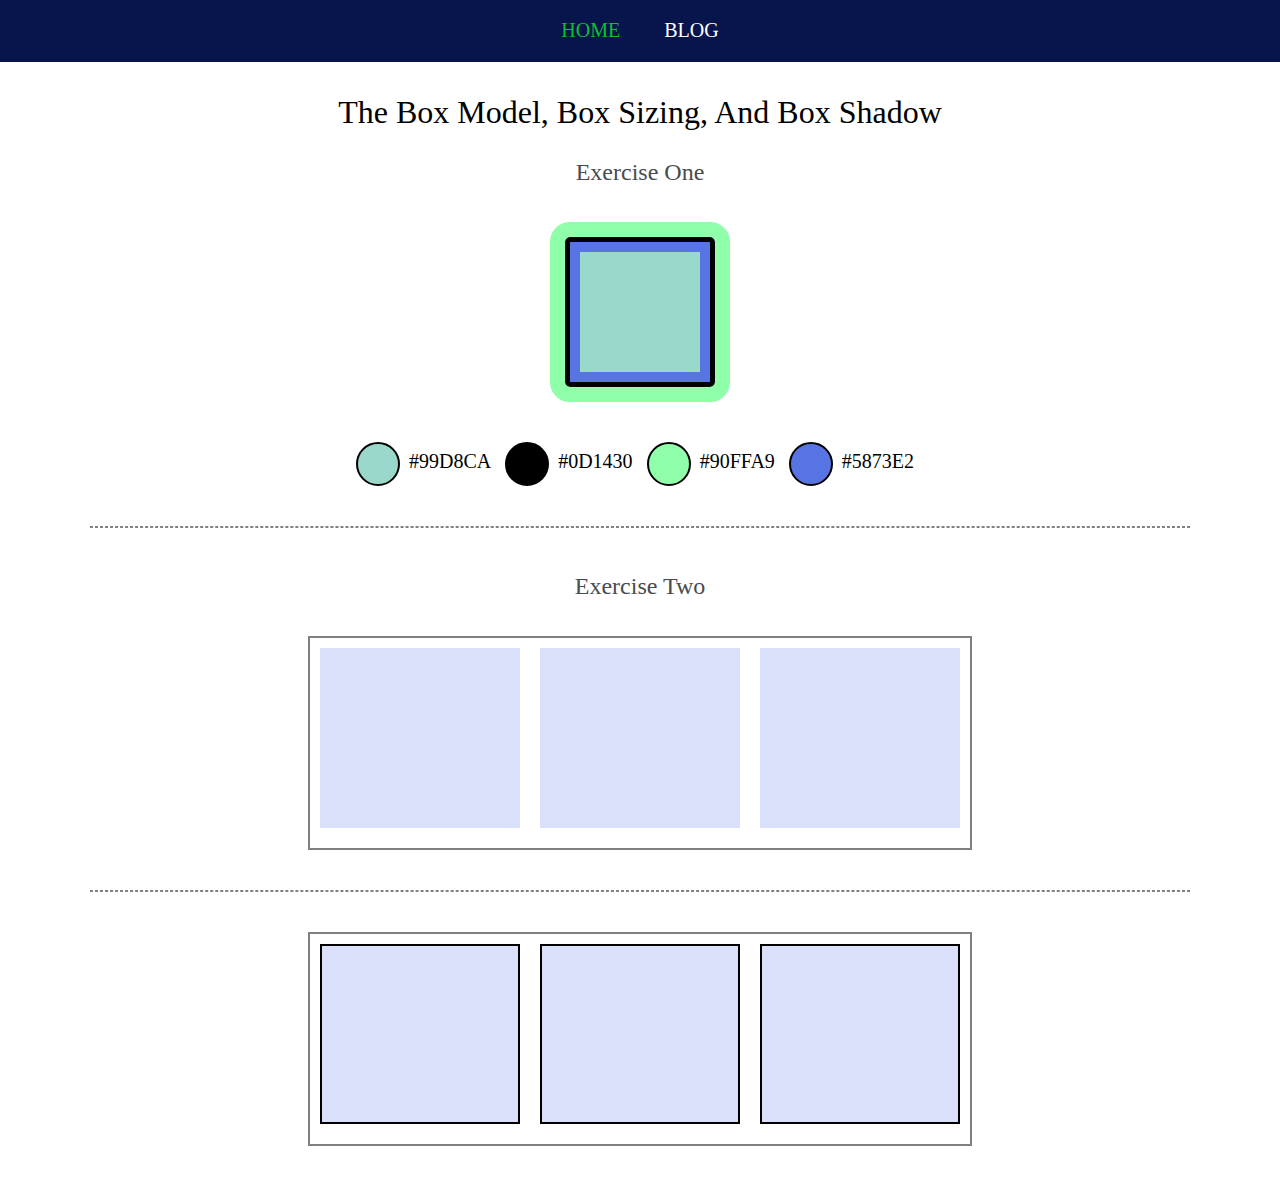
<file: index.html>
<!DOCTYPE html>
<html lang="eng">
    <head>
        <meta charset="UTF-8">
        <meta name="viewport" content="width=device-width" ,initial-scale="1.0">
        <title>HTML-CSS CHECKPOINT-1</title>
        <link rel="stylesheet" href="assets/stylesheet/style.css">
    </head>
    <body>
        <header class="home-header">
            <nav>
                <a class="home" href="index.html">home</a>
                <a class="blog" href="blog.html">blog</a>
            </nav>
        </header>
        <main>
            <section class="hero">
              <div class="container">
                     <h1>the box model, box sizing, and box shadow</h1>
                     <h2>exercise one</h2>
                     <div class="box"></div>
                    <div class="marker">
                       <span class="circle content"></span>
                       <span class="color">#99D8CA</span>
                   </div>
                   <div class="marker">
                      <span class="circle outline"></span>
                      <span class="color">#0D1430</span>
                   </div>
                   <div class="marker">
                      <span class="circle border"></span>
                      <span class="color">#90FFA9</span>
                   </div>
                   <div class="marker">
                      <span class="circle box-shadow"></span>
                      <span class="color">#5873E2</span>
                   </div>
                   <hr>
             </div>
            </section>
            <section>
                <div class="container">
                    <h2>exercise two</h2>
                    <div class="box-container">
                        <div class="child-box"></div>
                        <div class="child-box"></div>
                        <div class="child-box"></div>    
                    </div>
                    <hr>
                    <div class="box-container">
                        <div class="child-box border"></div>
                        <div class="child-box border"></div>
                        <div class="child-box border"></div>
                </div>
            </section>
        </main>
    </body>
</html>
</file>
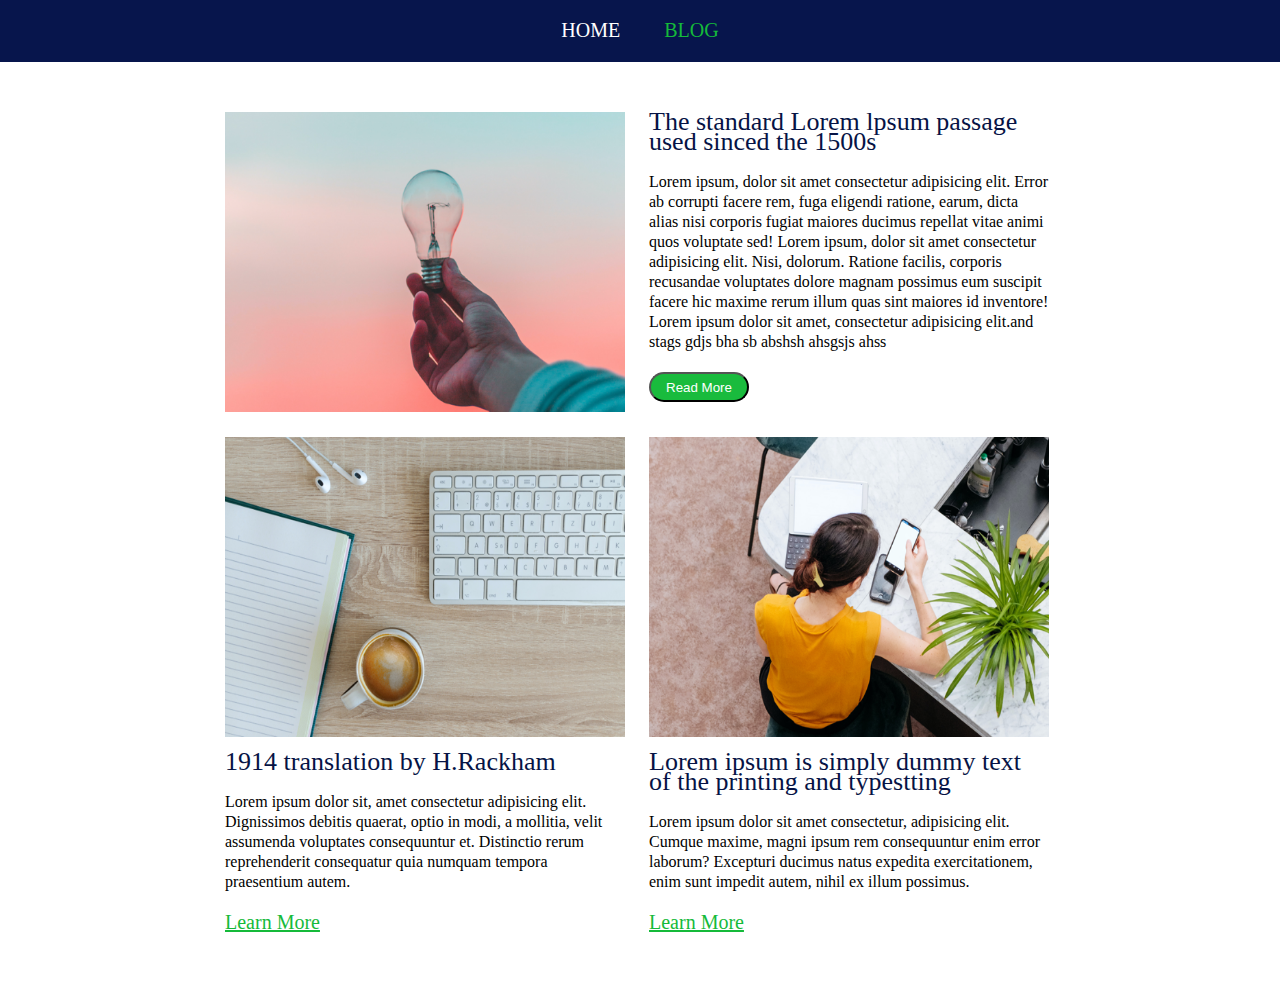
<file: blog.html>
<!DOCTYPE html>
<html lang="eng">
    <head>
        <meta charset="UTF-8">
        <meta name="viewport" content="width=device-width" ,initial-scale="1.0">
        <title>HTML-CSS CHECKPOINT-1</title>
        <link rel="stylesheet" href="assets/stylesheet/style.css">
    </head>
    <body>
        <header class="blog-header">
            <nav>
                <a class="home-page" href="index.html">home</a>
                <a class="blog-page" href="blog.html">blog</a>
            </nav>
        </header>
        <main>
            <section>
              <div class="container">
                   <div class="blog-container">
                       <div class="blog-box">
                           <article>
                            <img src="assets/media/pic01.png" alt="pic01">
                       </div>
                       <div class="blog-box one">
                        <h3>The standard Lorem lpsum passage used sinced the 1500s</h3>
                        <p>Lorem ipsum, dolor sit amet consectetur adipisicing elit. 
                            Error ab corrupti facere rem, fuga eligendi ratione, earum, dicta alias nisi corporis fugiat maiores ducimus repellat vitae animi quos voluptate sed!
                            Lorem ipsum, dolor sit amet consectetur adipisicing elit. Nisi, dolorum. Ratione facilis, corporis recusandae voluptates dolore magnam possimus eum suscipit facere hic maxime rerum illum quas sint maiores id inventore!
                             Lorem ipsum dolor sit amet, consectetur adipisicing elit.and stags gdjs bha sb abshsh ahsgsjs ahss </p>
                             <button class="button">
                                <a class="text" href="#" >Read More</a>
                            </button>
                            </article>
                        </div>
                        <div class="blog-box two">
                            <article>
                            <img src="assets/media/pic02.png" alt="pic02">       
                            <h3 class="heading">1914 translation by H.Rackham</h3>
                            <p>Lorem ipsum dolor sit, amet consectetur adipisicing elit. 
                             Dignissimos debitis quaerat, optio in modi, a mollitia, velit assumenda voluptates consequuntur et. 
                             Distinctio rerum reprehenderit consequatur quia numquam tempora praesentium autem.</p>
                               <a class="text-link" href="#">Learn More</a>
                            </article>
                         </div>
                         <div class="blog-box three">
                             <article>
                            <img src="assets/media/pic03.png" alt="pic03">
                            <h3 class="heading">Lorem ipsum is simply dummy text of the printing and typestting </h3>
                            <p>Lorem ipsum dolor sit amet consectetur, adipisicing elit. 
                            Cumque maxime, magni ipsum rem consequuntur enim error laborum? Excepturi ducimus natus expedita exercitationem, enim sunt impedit autem, nihil ex illum possimus.</p>
                                <a class="text-link" href="#">Learn More</a>
                            </article>
                        </div> 
                 </div>
             </div>
         </main>
    </body>
</html>
</file>
<file: assets/stylesheet/style.css>
/* http://meyerweb.com/eric/tools/css/reset/ 
   v2.0 | 20110126
   License: none (public domain)
*/

html, body, div, span, applet, object, iframe,
h1, h2, h3, h4, h5, h6, p, blockquote, pre,
a, abbr, acronym, address, big, cite, code,
del, dfn, em, img, ins, kbd, q, s, samp,
small, strike, strong, sub, sup, tt, var,
b, u, i, center,
dl, dt, dd, ol, ul, li,
fieldset, form, label, legend,
table, caption, tbody, tfoot, thead, tr, th, td,
article, aside, canvas, details, embed, 
figure, figcaption, footer, header, hgroup, 
menu, nav, output, ruby, section, summary,
time, mark, audio, video {
	margin: 0;
	padding: 0;
	border: 0;
	font-size: 100%;
	font: inherit;
	vertical-align: baseline;
}
/* HTML5 display-role reset for older browsers */
article, aside, details, figcaption, figure, 
footer, header, hgroup, menu, nav, section {
	display: block;
}
body {
	line-height: 1;
}
ol, ul {
	list-style: none;
}
blockquote, q {
	quotes: none;
}
blockquote:before, blockquote:after,
q:before, q:after {
	content: '';
	content: none;
}
table {
	border-collapse: collapse;
	border-spacing: 0;
}

/* CUSTOM STYLE */

body {
    line-height: 20px;
    font-size: 16px;
    
}

.container {
    width: 1100px;
    margin: 0 auto;
    
}

/* HOME HEADER */

.home-header {
    background-color: rgb(7,21,76);
    text-align: center;
    padding: 20px 0;
    
}
.home-header a {
   font-size: 20px;
   text-transform: uppercase;
   padding: 0 20px;
   text-decoration: none;
}
.home {
    color: rgb(21,186,58);
}
.blog {
    color: white;
}

/* BLOG HEADER */
.blog-header {
    background-color: rgb(7,21,76);
    text-align: center;
    padding: 20px 0;
    
}
.blog-header a {
   font-size: 20px;
   text-transform: uppercase;
   padding: 0 20px;
   text-decoration: none;
}
.home-page {
    color: white
}
.blog-page {
    color: rgb(21,186,58);
}

/* MAIN STYLE */

.hero {
    text-align: center;
    padding: 40px 0;
}
h1 {
    font-size: 32px;
    text-transform: capitalize;
    margin-bottom: 40px;
}
h2 {
    font-size: 24px;
    text-transform: capitalize;
    color: rgb(73,76,79);
    text-align: center;
}
.box {
    height: 150px;
    width: 150px; 
    background-color: rgb(153,216,202);
    margin: 40px auto;
    outline: 10px solid rgb(88,115,226);
    outline-offset: -30px;
    box-shadow:  inset 0px 0px 0px 10px black;
    border: 15px solid rgb(144,255,169);
    border-radius: 20px;
}
.marker-container {
    text-align: center;
}
.circle {
  height: 40px;
  width: 40px;
  border: 2px solid black;
  border-radius: 50%;
  background-color: rgb(144,255,169) ;
  display: inline-block;
  vertical-align: middle;
  margin-right: 5px;
}
.color {
    font-size: 20px;
    margin-right: 10px;
}
.marker {
    display: inline-block;
}
.content {
    background-color: rgb(153,216,202);
}
.outline {
    background-color: black;
}
.border {
    background-color: rgb(144,255,169);
}    
.box-shadow {
    background-color: rgb(88,115,226);
}
hr {
    border-style: dashed;
    margin-top: 40px;
    color: gray;
}
.box-container {
    width: 660px;
    border: 2px solid grey;
    margin: 40px auto;
    font-size: 0;

}
.child-box {
    width: 200px;
    height: 180px;
    margin: 10px;
    background-color: rgb(218,224,250);
    display: inline-block;
   box-sizing: border-box; 
}
.border {
    border: 2px solid black;
}
.blog-container {
    width: 850px;
    margin: 40px auto;   
}

img {
    width: 400px;
    height: 300px;
    
}
.blog-box {
     width: 400px;
     margin: 10px;
     display:inline-block;
     
}
h3 {
    font-size: 26px;
    color: rgb(6,19,69);
    
}
p {
    font-size: 16px;
    margin: 20px 0;
}
.button {
    width: 100px;
    height: 30px;
    background-color: rgb(25,187,61);
    border-radius: 25px;
    
}
.text {
    text-decoration: none;
    color: white;
}
.one {
    vertical-align: top;
}
.three {
    vertical-align: top;
}
.heading {
    padding-top: 10px;
}
.text-link {
    font-size: 20px;
    color: rgb(21,186,58);

}
</file>
